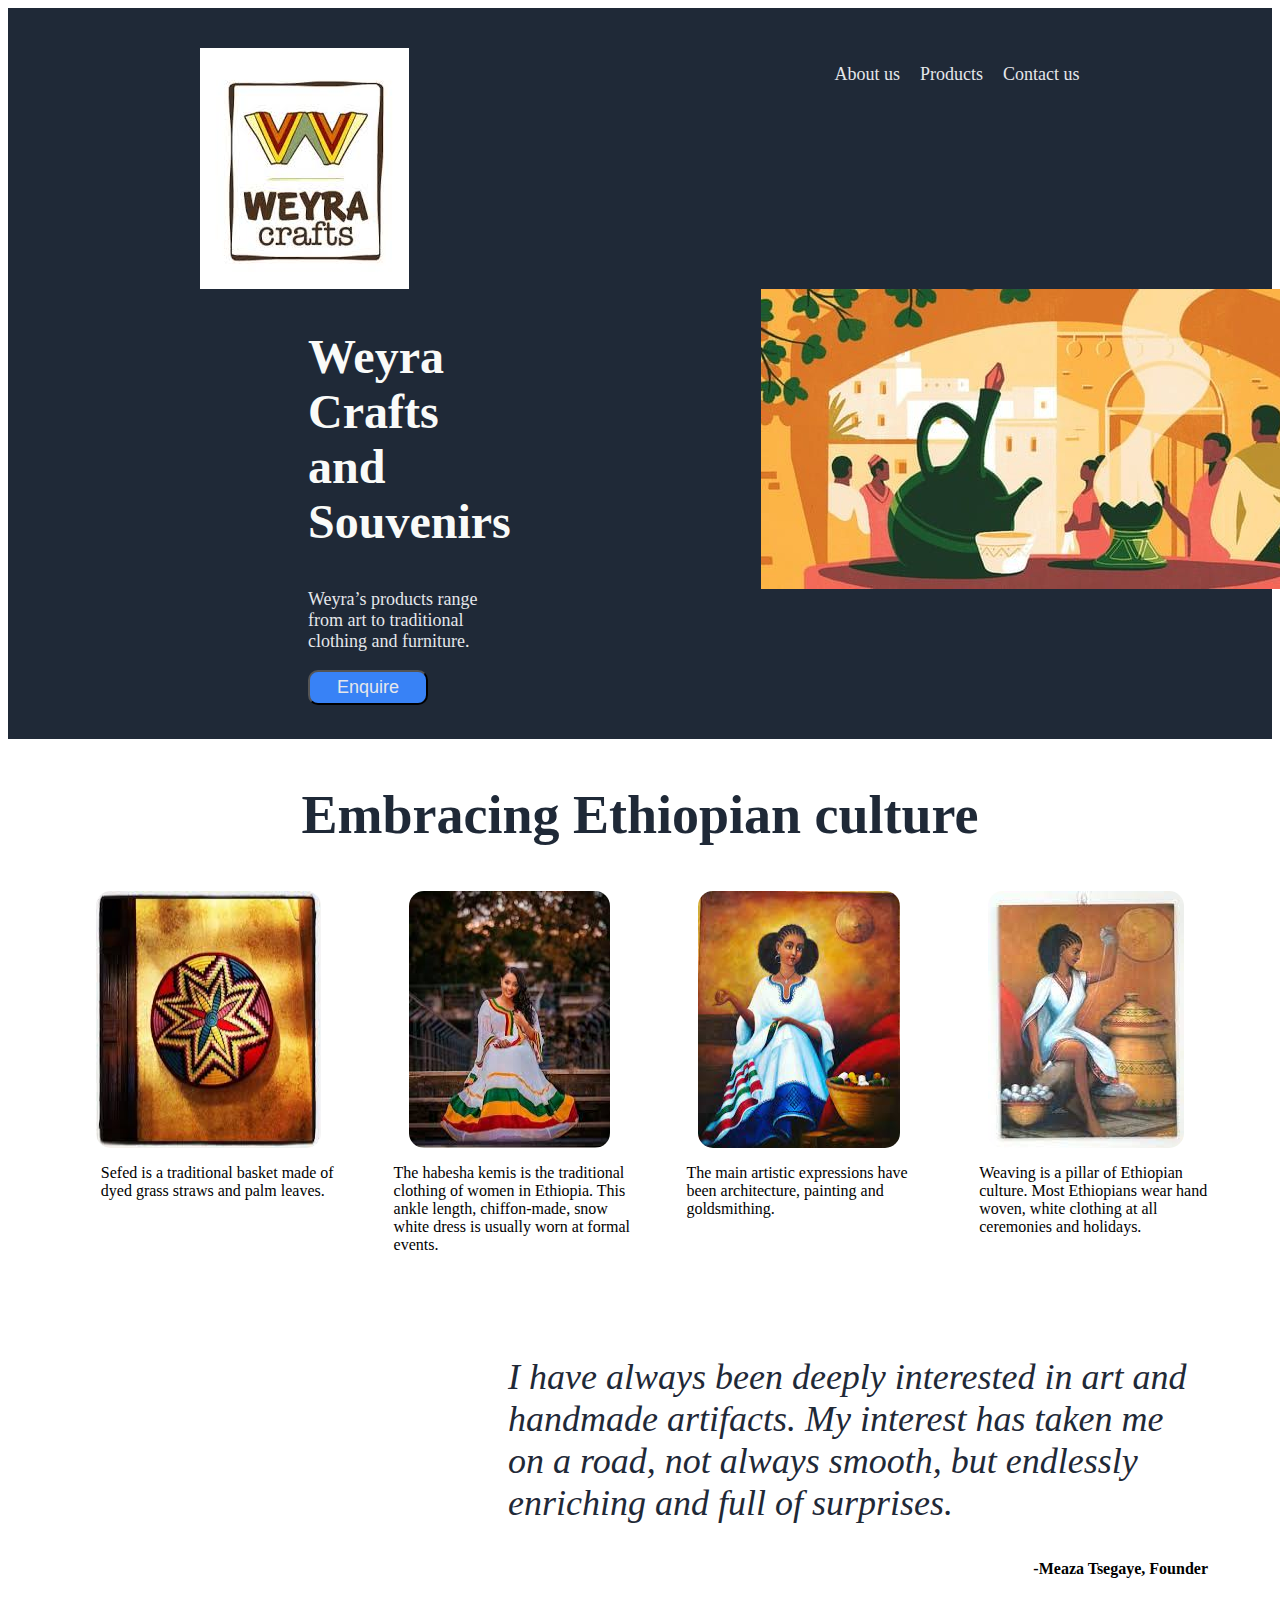
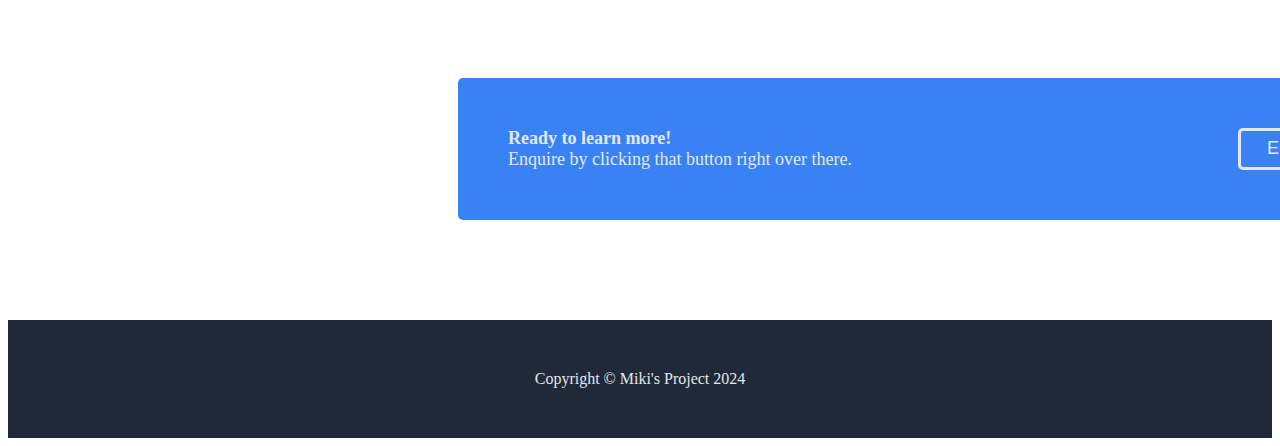
<file: index.html>
<!DOCTYPE html>
<html lang = "en">
    <head>
        <meta charset = "UTF-8">
        <title>Landing Page</title>
        <link rel = "stylesheet" href = "style.css">
    </head>
    <body>
      <div class = "header">
        <div class = "first-header">
            <img src = "Logo/Weyra Logo.jpeg" alt="Weyra Crafts logo">
            <ul>
                <li><a href ="">About us</a></li>
                <li><a href="">Products</a></li>
                <li><a href="">Contact us</a></li>
            </ul>
        </div>
        <div class = "second-header">
            <div class = "description">
            <h2>Weyra Crafts and Souvenirs</h2>
            <p>Weyra’s products range from art to traditional clothing and furniture.</p>
            <button>Enquire</button>
            </div>
            <img src = "images/tom-haugomat--archer-farms-coffee-organic-ethiopian-blend.jpg" alt="Ethiopian coffee">
        </div>
    </div>
    <div class = "content">
        <div class = "part-one"><h2>Embracing Ethiopian culture</h2></div>
        <div class = "part-two">
            <img src = "images/third.jpeg" alt="Ethiopian Sefed">
            <img src = "images/dress.jpeg" alt="Ethiopian dress">
            <img src = "images/art.jpeg" alt="Ethiopian art">
            <img src = "images/art2.jpeg" alt="Art">
        </div>
        <div class = "part-three">
            <div class = "Img-1"><p>Sefed is a traditional basket made of dyed grass straws and palm leaves.</p></div>
            <div class = "Img-2"><p>The habesha kemis is the traditional clothing of women in Ethiopia. This ankle length, chiffon-made, snow white dress is usually worn at formal events.</p></div>
            <div class = "Img-3"><p>The main artistic expressions have been architecture, painting and goldsmithing.</p></div>
            <div class = "Img-4"><p>Weaving is a pillar of Ethiopian culture. Most Ethiopians wear hand woven, white clothing at all ceremonies and holidays.</p></div>
        </div>
        <div class = "part-four">
            <p><em>I have always been deeply interested in art and handmade artifacts. My interest has taken me on a road, not always smooth, but endlessly enriching and full of surprises.</p></em>
            <strong>-Meaza Tsegaye, Founder</strong>
        </div>
        <div class = "part-five">
            <div class = "first-part">
            <strong>Ready to learn more!</strong>
             Enquire by clicking that button right over there.
            </div>
            <button>Enquire</button>
        </div>
    </div>
    <div class = "footer">
        Copyright © Miki's Project 2024
    </div>
    </body>
</html>
</file>
<file: style.css>
.first-header{
    display:flex;
    justify-content: space-around;
}
a{
    text-decoration: none;
    font-size: 18px;
    color: #E5E7EB;
}

ul{
    display: flex;
    gap: 20px;
    list-style-type: none;
}
.description{
    width: 300px
}
.second-header{
    display:flex;
    margin-left: 300px;
    gap: 250px;
    height: 300px;
    margin-bottom: 30px;
}
.part-one{
    display: flex;
    justify-content: center;
    font-size: 36px;
    font-weight: 900;
    color: #1F2937;
}
.part-two{
    display: flex;
    justify-content: space-evenly;
}
.part-three{
    display: flex;
    justify-content: space-evenly;
    margin-left: 15px;
}
.part-four{
    display: flex;
    justify-content: flex-end;
    margin-top: 50px;
    margin-left: 500px;
    width: 700px;
    flex-wrap: wrap;
    margin-bottom: 100px;
}
.part-five{
    display: flex;
    margin-left: 450px;
    width: 850px;
    justify-content: space-between;
    padding: 50px;
    background-color: #3882f6;
    border-radius: 5px 5px 5px 5px;
}
.first-part{
    display: flex;
    flex-wrap: wrap;
    width: 500px;
    color:#E5E7EB; 
    font-size: 18px;

}
.footer{
    display: flex;
    justify-content: center;
    padding: 50px;
    background-color: #1F2937;
    margin-top: 100px;
    color:#E5E7EB 
}
.header{
    background-color: #1F2937;
    padding-bottom: 120px;
    padding-top: 40px;
}
.description p{
    font-size: 18px;
    color:#E5E7EB;
}
.description h2{
    font-size: 48px;
    font-weight: 900;
    color: #F9FAF8;
}
button{
    background-color: #3882f6;
    color: #E5E7EB;
    font-size: 18px;
    
}
.part-four p{
    font-size: 36px;
    font-weight: 300;
    color: #1F2937;
}
.part-two img{
    border-radius: 15px 15px 15px 15px;
}
.part-five button{
    border: solid;
    border-radius: 5px 5px 5px 5px;
    padding: 5px;
    width:120px;
}
.header button{
   border-radius: 10px 10px 10px 10px;
   padding: 5px;
   width: 120px;
}
.Img-1{
    display: flex;
    flex-wrap: wrap;
    width: 250px;
    margin-left: 35px;
}
.Img-2{
    display: flex;
    flex-wrap: wrap;
    width: 250px;
}
.Img-3{
    display: flex;
    flex-wrap: wrap;
    width: 250px;
}
.Img-4{
    display: flex;
    flex-wrap: wrap;
    width: 250px;
}
</file>
